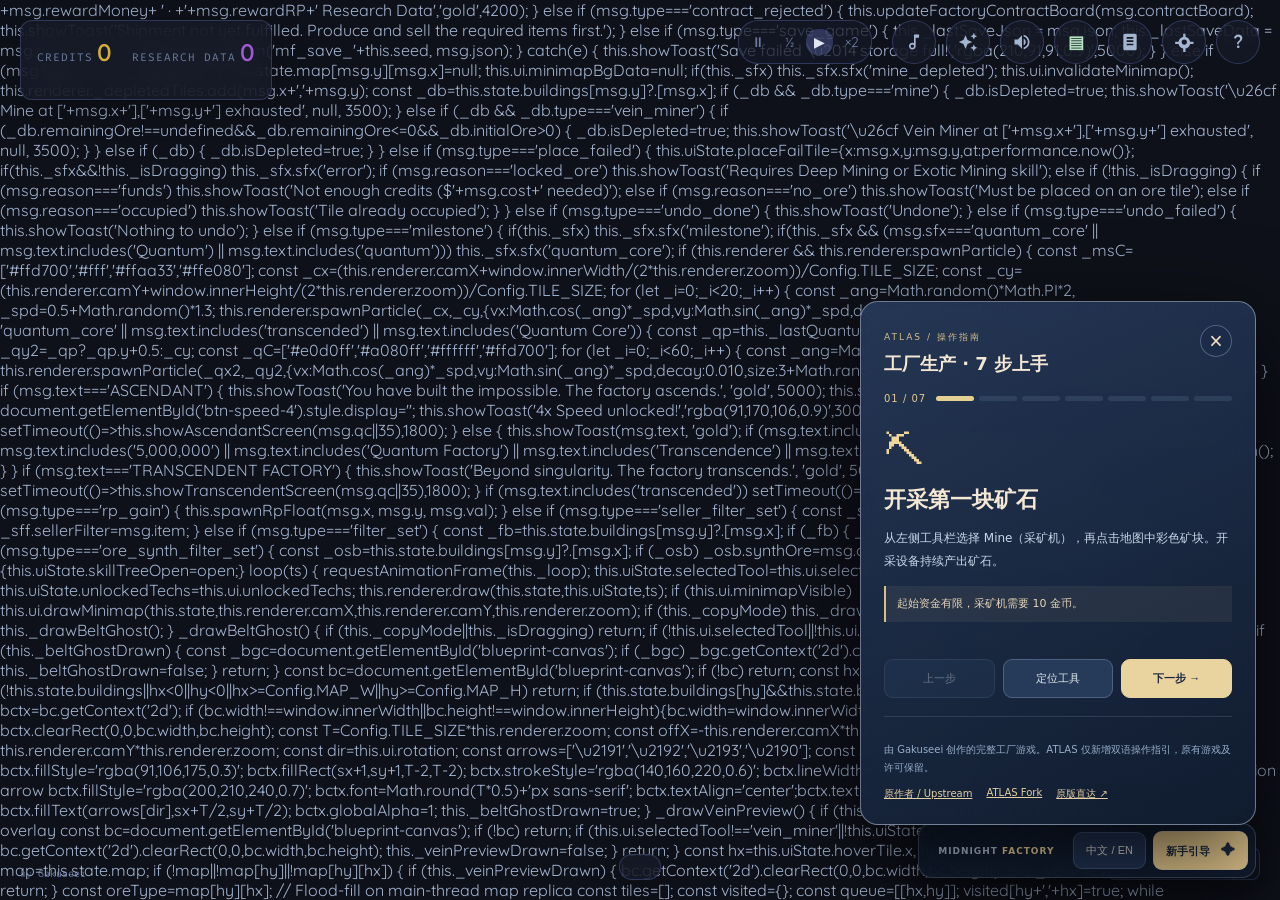
<file: index.html>
<!doctype html>
<html lang="zh-CN"><head>
<meta charset="utf-8"><meta name="viewport" content="width=device-width,initial-scale=1,viewport-fit=cover">
<meta name="theme-color" content="#101624"><meta name="description" content="Midnight Factory — Gakuseei 原创 MIT 工厂模拟游戏，ATLAS Fork 附带中英文新手引导。">
<title>Midnight Factory · 工厂自动化</title>
<link rel="icon" type="image/svg+xml" href="./favicon.svg"><link rel="stylesheet" href="./atlas-guide.css">
</head><body>
<main class="stage" aria-label="Midnight Factory 工厂游戏">
 <iframe id="factory" src="./midnight-factory.html" title="Gakuseei · Midnight Factory 完整游戏" allow="fullscreen; autoplay" loading="eager"></iframe>
</main>
<nav class="guide-dock" aria-label="帮助与设置">
 <span class="guide-dock-brand">MIDNIGHT <b>FACTORY</b></span>
 <button id="locale" aria-label="切换引导语言">中文 / EN</button>
 <button id="guide-toggle" aria-expanded="false" aria-controls="guide-panel">新手引导 <span aria-hidden="true">✦</span></button>
</nav>
<section id="guide-panel" class="guide-panel" aria-labelledby="guide-title" hidden>
 <header class="guide-header">
  <div><small id="guide-series">FACTORY FIELD GUIDE</small><h1 id="guide-title">第一条生产线</h1></div>
  <button id="guide-close" title="关闭引导" aria-label="关闭引导">×</button>
 </header>
 <div class="progress"><span id="step-number">01 / 07</span><div class="dots" id="step-dots"></div></div>
 <div class="guide-content"><div id="guide-icon" class="guide-icon">⛏</div><h2 id="step-title"></h2><p id="step-description"></p><p class="hint" id="step-hint"></p></div>
 <div class="guide-actions"><button id="previous" class="subtle">上一步</button><button id="locate" class="subtle">定位工具</button><button id="next" class="next">下一步 →</button></div>
 <footer class="guide-foot">
  <p id="guide-credit">原作由 Gakuseei 开发。本页面只新增操作引导，不改写游戏原有玩法。</p>
  <div><a href="https://github.com/Gakuseei/Midnight-Factory" target="_blank" rel="noopener">原作者 / Upstream</a><a href="https://github.com/AincFh/Midnight-Factory" target="_blank" rel="noopener">ATLAS Fork</a><a href="./midnight-factory.html">原版直达 ↗</a></div>
 </footer>
</section>
<div id="guide-toast" role="status" aria-live="polite"></div>
<script type="module" src="./atlas-guide.mjs"></script>
</body></html>
</file>
<file: atlas-guide.css>
:root{font-family:system-ui,'Microsoft Yahei',sans-serif;color:#f4e8d4;color-scheme:dark;background:#10141f}*{box-sizing:border-box}html,body{padding:0;margin:0;width:100%;height:100%;overflow:hidden}
.stage,.stage iframe{position:fixed;inset:0;width:100%;height:100%;border:0}.guide-dock{position:fixed;right:clamp(10px,2vw,24px);bottom:clamp(10px,2vw,22px);z-index:300;display:flex;align-items:center;gap:7px;border:1px solid #d7ddf039;background:#111d31e8;box-shadow:0 16px 44px #0009;backdrop-filter:blur(14px);border-radius:14px;padding:7px}
.guide-dock-brand{font-size:9px;font-weight:700;letter-spacing:1px;padding:0 12px;color:#b9c7df}.guide-dock-brand b{color:#f5dda0}.guide-dock button{border:1px solid #9bb4e441;border-radius:9px;background:#223454;color:#e9e5d8;font-size:11px;padding:10px 12px;cursor:pointer}.guide-dock button:hover{background:#365477}.guide-dock button:focus-visible,.guide-panel button:focus-visible{outline:2px solid #edcd86;outline-offset:2px}#guide-toggle{background:#e4c88e;color:#1c2b43;font-weight:800;white-space:nowrap}#guide-toggle span{margin-left:8px;font-size:14px}
.guide-panel{position:fixed;z-index:310;bottom:75px;right:clamp(10px,2vw,24px);width:min(396px,calc(100vw - 20px));max-height:min(700px,calc(100dvh - 102px));overflow-y:auto;background:linear-gradient(155deg,#253756f7,#101c2ff9);border:1px solid #d5def074;border-radius:18px;box-shadow:0 30px 95px #000b;backdrop-filter:blur(18px);padding:23px;scrollbar-width:thin;scrollbar-color:#576f90 transparent}.guide-header{display:flex;align-items:start;gap:10px;justify-content:space-between}.guide-header small{font-size:9px;letter-spacing:2px;color:#d4bd88}.guide-header h1{font-size:18px;font-weight:650;margin:8px 0 17px}.guide-header button{border:1px solid #98a9cc6b;background:#1b2c48;border-radius:50%;height:32px;width:32px;color:#f2dec0;font-size:23px;cursor:pointer;flex-shrink:0}
.progress{display:flex;gap:10px;align-items:center;color:#e8c990;font-size:10px;letter-spacing:1px}.dots{display:flex;flex:1;gap:5px}.dots span{flex:1;background:#627b963d;height:5px;border-radius:5px}.dots .complete{background:#769eaa}.dots .active{background:#e5d093}
.guide-content{min-height:245px;padding-top:23px}.guide-icon{color:#f0d69b;font-size:40px}.guide-content h2{font-size:22px;margin:12px 0}.guide-content p{color:#c9d7ea;font-size:12px;line-height:1.9;margin:0}.guide-content .hint{margin-top:13px;border-left:2px solid #d7bd86;padding:8px 11px;background:#e6d09812;color:#e7d7b8;font-size:11px}
.guide-actions{display:flex;align-items:center;gap:8px;margin:10px 0 18px}.guide-actions button{flex:1;border-radius:9px;border:1px solid #a9bdd94d;background:#253b59;color:#e3e7ee;padding:11px 8px;font-size:11px;cursor:pointer;white-space:nowrap}.guide-actions button:disabled{opacity:.4;cursor:default}.guide-actions .next{background:#e9d39e;color:#1b2940;border-color:#e9d39e;font-weight:750}.guide-foot{border-top:1px solid #9cb1ce30;padding-top:14px}.guide-foot p{font-size:10px;line-height:1.8;color:#96aeca}.guide-foot div{display:flex;flex-wrap:wrap;gap:14px}.guide-foot a{font-size:10px;color:#e2cfa2}
#guide-toast{position:fixed;left:50%;top:16%;transform:translateX(-50%);z-index:350;background:#182d4bea;border:1px solid #e5cea470;border-radius:11px;box-shadow:0 12px 35px #0007;padding:11px 17px;font-size:12px;max-width:80vw;text-align:center;opacity:0;pointer-events:none;transition:opacity .2s}#guide-toast.visible{opacity:1}
@media(max-width:610px){.guide-dock-brand{display:none}.guide-dock{bottom:10px;right:10px}.guide-panel{bottom:69px;right:10px;padding:16px}.guide-content{min-height:213px}.guide-header h1{font-size:16px}.guide-content h2{font-size:19px}.guide-actions button{font-size:10px;padding:10px 5px}}
@media(prefers-reduced-motion:reduce){*{scroll-behavior:auto!important;transition:none!important}}
</file>
